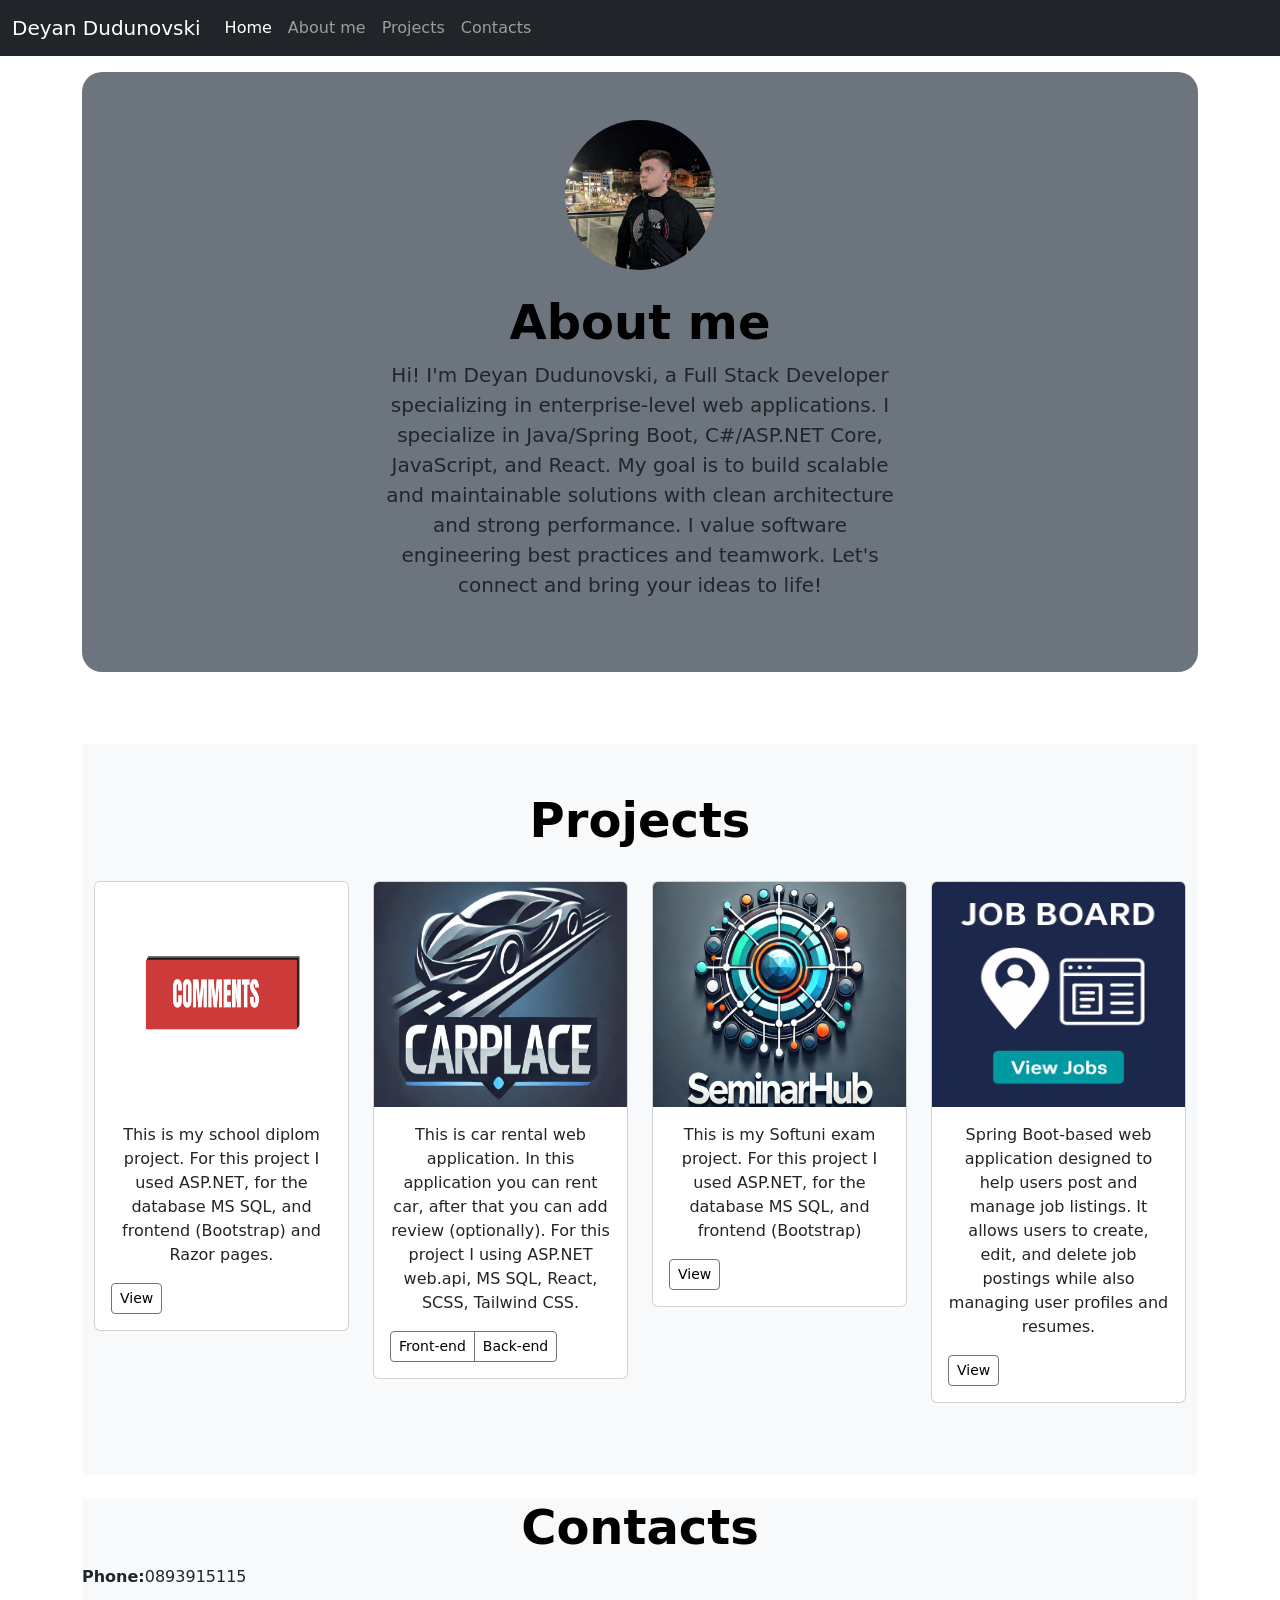
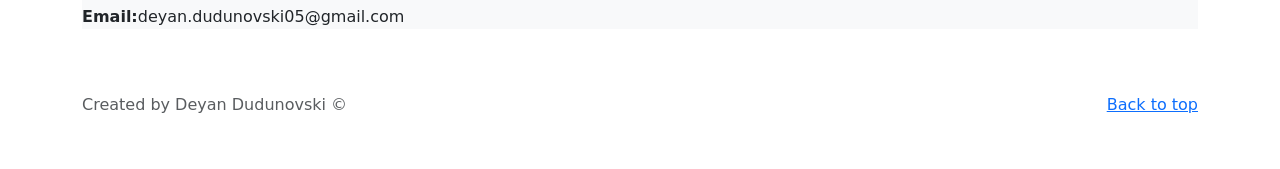
<file: index.html>
<!DOCTYPE html>
<html lang="en">

<head>
    <meta charset="UTF-8">
    <meta name="viewport" content="width=device-width, initial-scale=1.0">
    <link rel="stylesheet" href="style.css">
    <title>Portfolio</title>
    <link href="https://cdn.jsdelivr.net/npm/bootstrap@5.3.3/dist/css/bootstrap.min.css" rel="stylesheet"
        integrity="sha384-QWTKZyjpPEjISv5WaRU9OFeRpok6YctnYmDr5pNlyT2bRjXh0JMhjY6hW+ALEwIH" crossorigin="anonymous">
</head>

<body>
    <div class="container">
        <header data-bs-theme="dark">
            <nav class="navbar navbar-expand-md navbar-dark fixed-top bg-dark">
                <div class="container-fluid">
                    <a class="navbar-brand" href="#">Deyan Dudunovski</a>
                    <button class="navbar-toggler" type="button" data-bs-toggle="collapse"
                        data-bs-target="#navbarCollapse" aria-controls="navbarCollapse" aria-expanded="false"
                        aria-label="Toggle navigation">
                        <span class="navbar-toggler-icon"></span>
                    </button>
                    <div class="collapse navbar-collapse" id="navbarCollapse">
                        <ul class="navbar-nav me-auto mb-2 mb-md-0">
                            <li class="nav-item">
                                <a class="nav-link active" aria-current="page" href="#">Home</a>
                            </li>
                            <li class="nav-item">
                                <a class="nav-link" href="#about-me">About me</a>
                            </li>
                            <li class="nav-item">
                                <a class="nav-link" href="#projects">Projects</a>
                            </li>
                            <li class="nav-item">
                                <a class="nav-link" href="#contacts">Contacts</a>
                            </li>
                        </ul>
                    </div>
                </div>
            </nav>
        </header>
        <br>
        <div class="px-4 py-5 my-5 text-center bg-secondary hero" id="about-me">
            <img class="d-block mx-auto mb-4 img" src="profile.jpg" alt="" width="72" height="57">
            <h1 class="display-5 fw-bold text-body-emphasis">About me</h1>
            <div class="col-lg-6 mx-auto">
                <p class="lead mb-4">Hi! I'm Deyan Dudunovski, a Full Stack Developer specializing in 
                    enterprise-level web applications. I specialize in Java/Spring Boot, C#/ASP.NET Core, 
                    JavaScript, and React. My goal is to build scalable and maintainable solutions with 
                    clean architecture and strong performance. I value software engineering best practices 
                    and teamwork. Let's connect and bring your ideas to life!
                </p>
            </div>
        </div>
        <br>
        <div class="album py-5 bg-light text-center" id="projects">
            <h1 class="display-5 fw-bold text-body-emphasis"> Projects</h1>
            <br>
            <div class="container">
                <div class="row">
                    <div class="col-md-3">
                        <div class="card mb-4 box-shadow">
                            <img class="card-img-top"
                                data-src="holder.js/100px225?theme=thumb&amp;bg=55595c&amp;fg=eceeef&amp;text=Thumbnail"
                                alt="Thumbnail [100%x225]" style="height: 225px; width: 100%; display: block;"
                                src="Comments.png" data-holder-rendered="true">
                            <div class="card-body">
                                <p class="card-text">This is my school diplom project. For this project I used
                                    ASP.NET, for the database MS SQL, and frontend (Bootstrap) and
                                    Razor pages.
                                </p>
                                <div class="d-flex justify-content-between align-items-center">
                                    <div class="btn-group">
                                        <button type="button" class="btn btn-sm btn-outline-secondary"><a
                                                href="https://github.com/dido1043/Comments"
                                                class="link">View</a></button>

                                    </div>
                                </div>
                            </div>
                        </div>
                    </div>
                    <div class="col-md-3">
                        <div class="card mb-4 box-shadow">
                            <img class="card-img-top"
                                data-src="holder.js/100px225?theme=thumb&amp;bg=55595c&amp;fg=eceeef&amp;text=Thumbnail"
                                alt="Thumbnail [100%x225]" style="height: 225px; width: 100%; display: block;"
                                src="CP.png" data-holder-rendered="true">
                            <div class="card-body">
                                <p class="card-text">This is car rental web application. In this application you can
                                    rent car, after that you can add review (optionally). For this
                                    project I using ASP.NET web.api, MS SQL, React, SCSS, Tailwind
                                    CSS.
                                </p>
                                <div class="d-flex justify-content-between align-items-center">
                                    <div class="btn-group">
                                        <button type="button" class="btn btn-sm btn-outline-secondary"><a
                                                href="https://github.com/dido1043/car-place"
                                                class="link">Front-end</a></button>
                                        <button type="button" class="btn btn-sm btn-outline-secondary"><a
                                                href="https://github.com/dido1043/CarPlace"
                                                class="link">Back-end</a></button>
                                    </div>
                                </div>
                            </div>
                        </div>
                    </div>
                    <div class="col-md-3">
                        <div class="card mb-4 box-shadow">
                            <img class="card-img-top"
                                data-src="holder.js/100px225?theme=thumb&amp;bg=55595c&amp;fg=eceeef&amp;text=Thumbnail"
                                alt="Thumbnail [100%x225]" style="height: 225px; width: 100%; display: block;"
                                src="SH.png" data-holder-rendered="true">
                            <div class="card-body">
                                <p class="card-text">This is my Softuni exam project. For this project I used
                                    ASP.NET, for the database MS SQL, and frontend (Bootstrap)</p>
                                <div class="d-flex justify-content-between align-items-center">
                                    <div class="btn-group">
                                        <button type="button" class="btn btn-sm btn-outline-secondary"><a
                                                href="https://github.com/dido1043/SeminarHub-SoftUni-Exam"
                                                class="link">View</a></button>

                                    </div>
                                </div>
                            </div>
                        </div>
                    </div>
                    <div class="col-md-3">
                        <div class="card mb-4 box-shadow">
                            <img class="card-img-top"
                                data-src="holder.js/100px225?theme=thumb&amp;bg=55595c&amp;fg=eceeef&amp;text=Thumbnail"
                                alt="Thumbnail [100%x225]" style="height: 225px; width: 100%; display: block;"
                                src="JB.png" data-holder-rendered="true">
                            <div class="card-body">
                                <p class="card-text">Spring Boot-based web application designed to
                                     help users post and manage job listings. It allows users to create, edit, and delete job postings
                                     while also managing user profiles and resumes.</p>
                                <div class="d-flex justify-content-between align-items-center">
                                    <div class="btn-group">
                                        <button type="button" class="btn btn-sm btn-outline-secondary"><a
                                                href="https://github.com/dido1043/Job-Board"
                                                class="link">View</a></button>

                                    </div>
                                </div>
                            </div>
                        </div>
                    </div>
                </div>
            </div>
        </div>
        <br>
        <div class="conatiner bg-light" id="contacts">
            <h1 class="display-5 fw-bold text-body-emphasis text-center">Contacts</h1>
            <p><strong>Phone:</strong>0893915115</p>
            <p><strong>Email:</strong>deyan.dudunovski05@gmail.com</p>
        </div>
    </div>
    <footer class="text-body-secondary py-5">
        <div class="container">
            <p class="float-end mb-1">
                <a href="#">Back to top</a>
            </p>
            <p class="mb-1">Created by Deyan Dudunovski &copy;</p>
        </div>
    </footer>
    <script src="https://cdn.jsdelivr.net/npm/bootstrap@5.3.3/dist/js/bootstrap.bundle.min.js"
        integrity="sha384-YvpcrYf0tY3lHB60NNkmXc5s9fDVZLESaAA55NDzOxhy9GkcIdslK1eN7N6jIeHz"
        crossorigin="anonymous"></script>
</body>

</html>
</file>
<file: style.css>
body{
    background: gray;
}
.hero{
    border-radius: 20px;
}

.carousel-item{
    width: 300px;
}
.img{
    width: 150px;
    height: 150px;
    border-radius: 50%;
}
.link{
    text-decoration: none;
    color: black;
}
</file>
